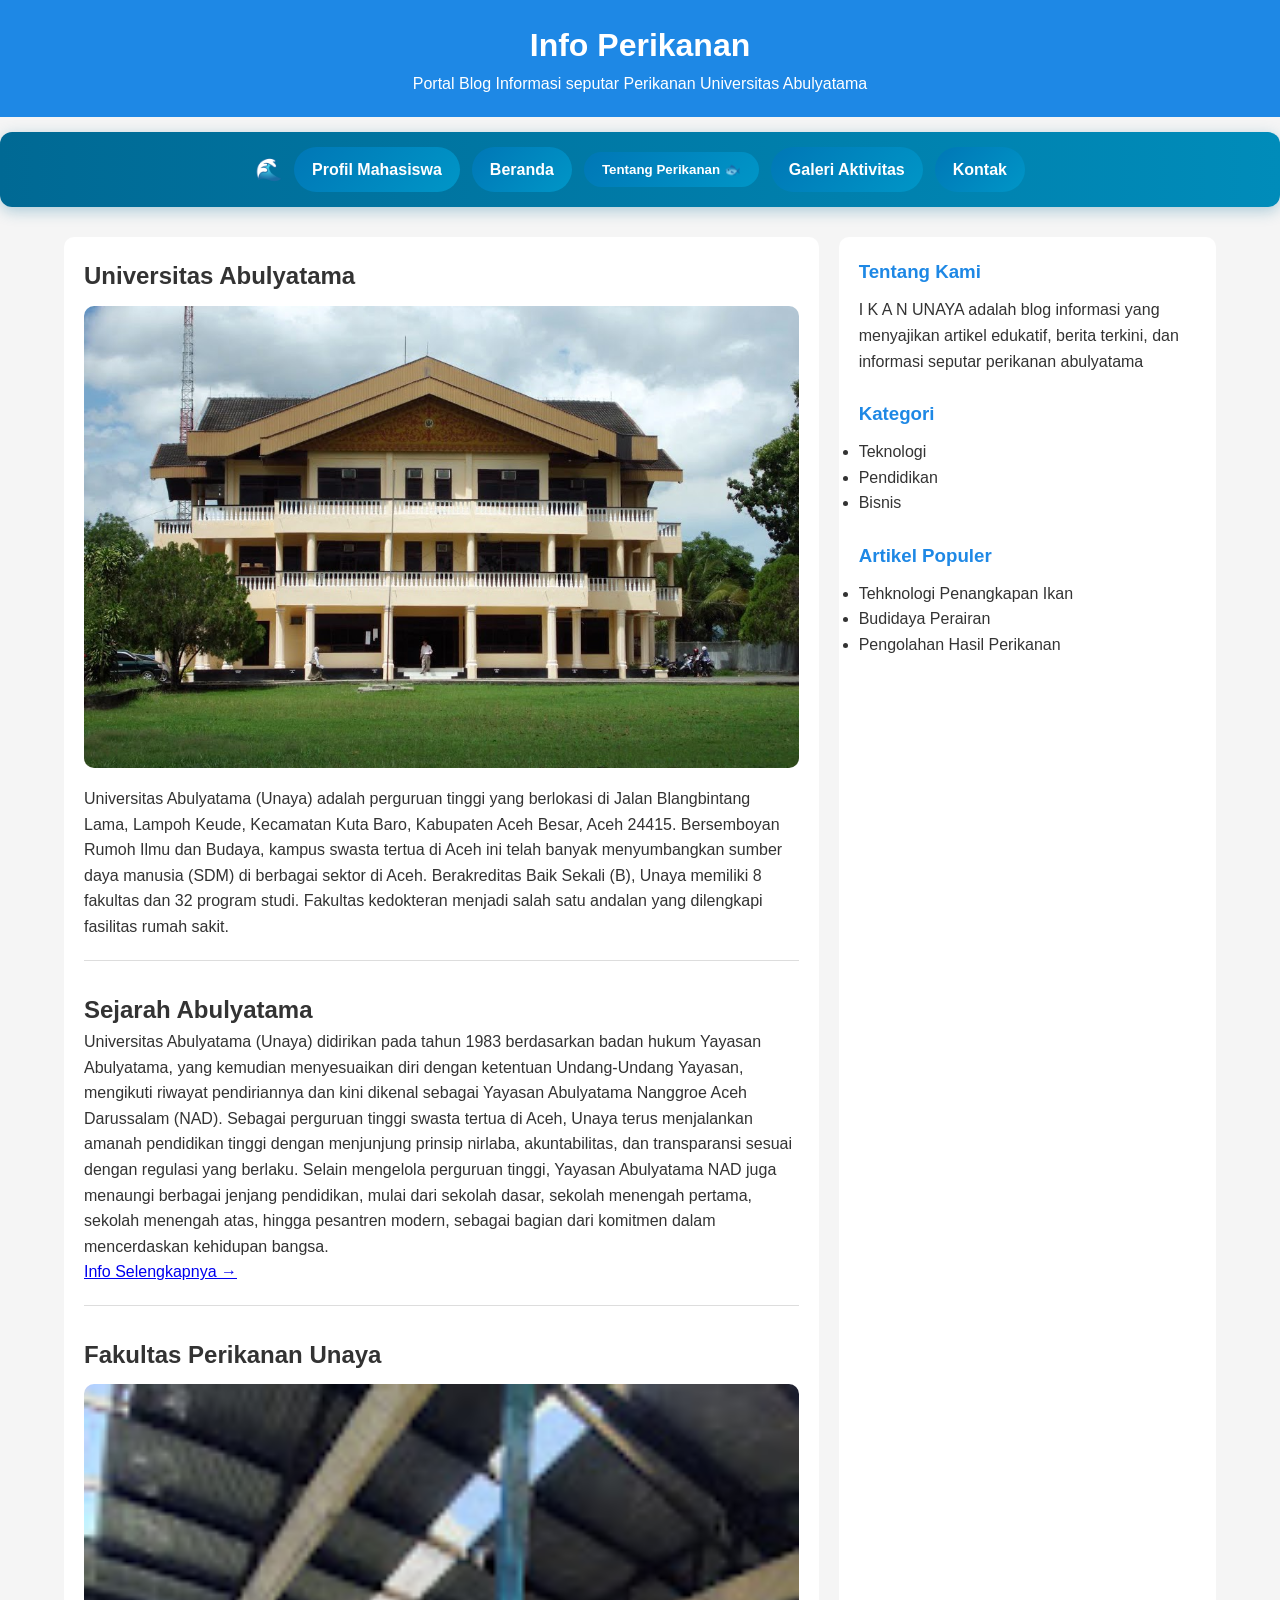
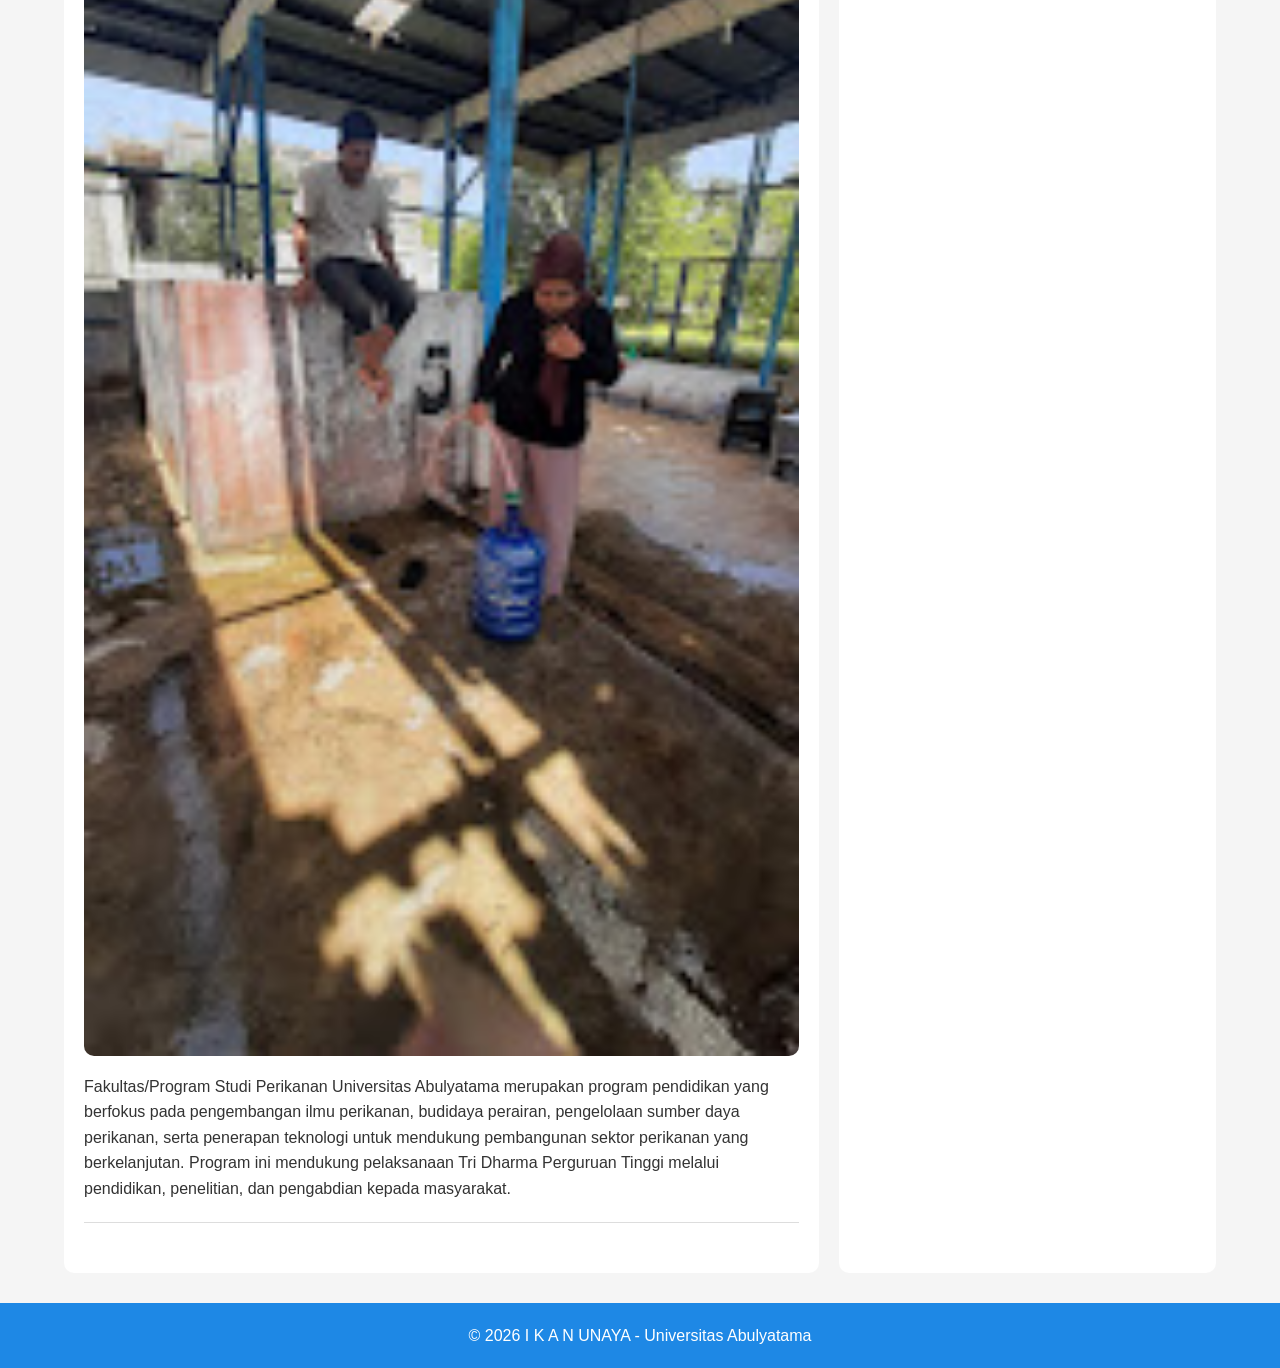
<file: index.html>
<!DOCTYPE html>
<html lang="id">
<head>
    <meta charset="UTF-8">
    <meta name="viewport" content="width=device-width, initial-scale=1.0">
    <title>I K A N UNAYA - Informasi Kegiatan Perikanan Universitas Abulyatama</title>
    <link rel="stylesheet" href="index.css">
    <script src="index.js"></script>
</head>
<body>
    <header> 
        <h1>Info Perikanan</h1>
        <p>Portal Blog Informasi seputar Perikanan Universitas Abulyatama</p>
    </header> 

<div class="navbar">
    <button onclick="toggleMenu()">☰ Menu</button>
</div>
<div>
    <nav id="menu" class="menu">
        <a href="profilmahasiswa.html">Profil Mahasiswa</a>
        <a href="index.html">Beranda</a> 
        <div class="dropdown">
            <button class="dropbtn" onclick="toggleDropdown(event)">Tentang Perikanan 🐟</button>
            <div class="dropdown-content" id="dropdownMenu">
                <a href="#" onclick="maintenancePopup(); return false;">Teknik Penangkapan Ikan</a>
                <a href="BP.html">Budidaya Perairan</a>
                <a href="#" onclick="maintenancePopup(); return false;">Pemanfaatan Sumber Daya Perikanan</a>
            </div>
        </div>
        <a href="galeri.html">Galeri Aktivitas</a>
        <a href="kontak.html">Kontak</a>
    </nav>
</div>
    <div class="container">

        <main class="content">

            <article class="post">
                <h2>Universitas Abulyatama</h2>
                <img src="IKAN UNAYA/kampus Universitas Abulyatama.jpg" alt="UNIVERSITAS ABULYATAMA">
                <p>
                    Universitas Abulyatama (Unaya) adalah perguruan tinggi yang berlokasi di Jalan Blangbintang Lama, Lampoh Keude, Kecamatan Kuta Baro, Kabupaten Aceh Besar, Aceh 24415. Bersemboyan Rumoh Ilmu dan Budaya, kampus swasta tertua di Aceh ini telah banyak menyumbangkan sumber daya manusia (SDM) di berbagai sektor di Aceh. Berakreditas Baik Sekali (B), Unaya memiliki 8 fakultas dan 32 program studi. Fakultas kedokteran menjadi salah satu andalan yang dilengkapi fasilitas rumah sakit.
                </p>
            </article>

            <article class="post">
                <h2>Sejarah Abulyatama</h2>
                <p>
                    Universitas Abulyatama (Unaya) didirikan pada tahun 1983 berdasarkan badan hukum Yayasan Abulyatama,
                    yang kemudian menyesuaikan diri dengan ketentuan Undang-Undang Yayasan,
                    mengikuti riwayat pendiriannya dan kini dikenal sebagai Yayasan Abulyatama Nanggroe Aceh Darussalam (NAD). 
                    Sebagai perguruan tinggi swasta tertua di Aceh, Unaya terus menjalankan amanah pendidikan tinggi dengan menjunjung prinsip nirlaba, 
                    akuntabilitas, dan transparansi sesuai dengan regulasi yang berlaku. 
                    Selain mengelola perguruan tinggi, Yayasan Abulyatama NAD juga menaungi berbagai jenjang pendidikan, 
                    mulai dari sekolah dasar, sekolah menengah pertama, sekolah menengah atas, hingga pesantren modern, 
                    sebagai bagian dari komitmen dalam mencerdaskan kehidupan bangsa.
                </p>
                <a href="https://unaya.ac.id/tentang">Info Selengkapnya →</a>
            </article>

            <article class="post">
                <h2>Fakultas Perikanan Unaya</h2>
                <img src="IKAN UNAYA/20250528_121201(0).jpg" alt="FAPERI UNAYA" width="50">
                <p>
                    Fakultas/Program Studi Perikanan Universitas Abulyatama merupakan program pendidikan yang berfokus pada pengembangan ilmu perikanan, 
                    budidaya perairan, pengelolaan sumber daya perikanan, 
                    serta penerapan teknologi untuk mendukung pembangunan sektor perikanan yang berkelanjutan. 
                    Program ini mendukung pelaksanaan Tri Dharma Perguruan Tinggi melalui pendidikan, penelitian,
                     dan pengabdian kepada masyarakat.
                </p>
            </article>

        </main>

        <aside class="sidebar">

            <div class="widget">
                <h3>Tentang Kami</h3>
                <p>
                    I K A N UNAYA adalah blog informasi yang menyajikan artikel
                    edukatif, berita terkini, dan informasi seputar perikanan abulyatama
                </p>
            </div>

            <div class="widget">
                <h3>Kategori</h3>
                <ul>
                    <li>Teknologi</li>
                    <li>Pendidikan</li>
                    <li>Bisnis</li>
                </ul>
            </div>

            <div class="widget">
                <h3>Artikel Populer</h3>
                <ul>
                    <li>Tehknologi Penangkapan Ikan</li>
                    <li>Budidaya Perairan</li>
                    <li>Pengolahan Hasil Perikanan</li>
                </ul>
            </div>

        </aside>

    </div>

    <footer>
        <p>&copy; 2026 I K A N UNAYA - Universitas Abulyatama</p>
    </footer>

</body>
</html>
</file>
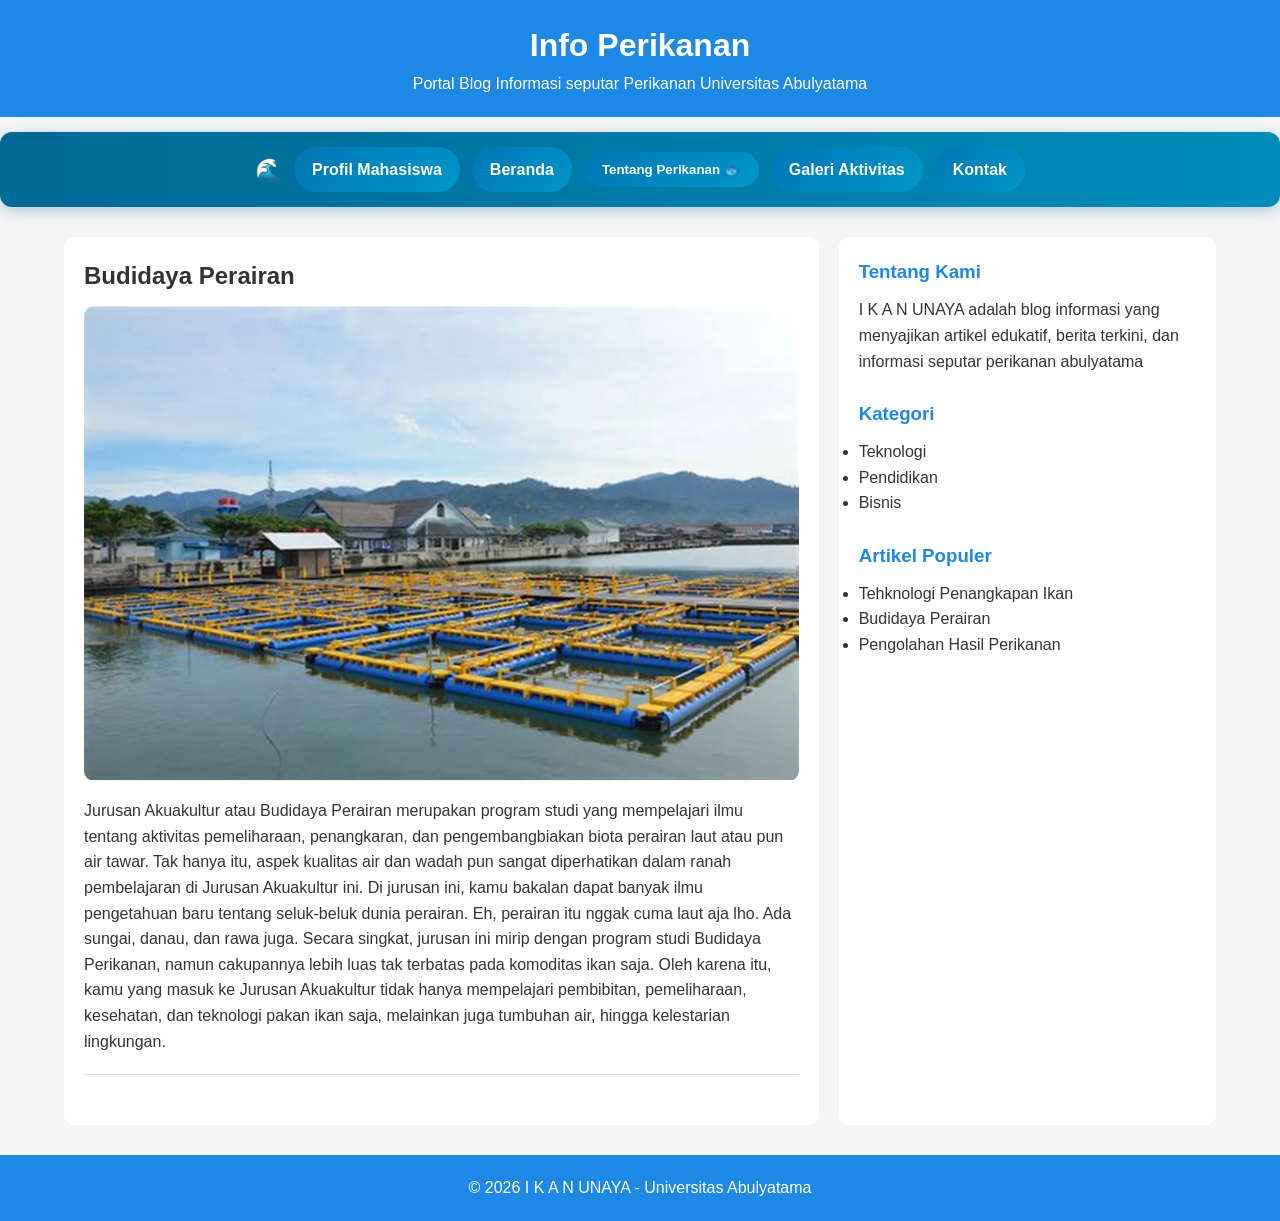
<file: BP.html>
<!DOCTYPE html>
<html lang="id">
<head>
    <meta charset="UTF-8">
    <meta name="viewport" content="width=device-width, initial-scale=1.0">
    <title>I K A N UNAYA - Informasi Kegiatan Perikanan Universitas Abulyatama</title>
    <link rel="stylesheet" href="index.css">
    <script src="index.js"></script>
</head>
<body>
    <header> 
        <h1>Info Perikanan</h1>
        <p>Portal Blog Informasi seputar Perikanan Universitas Abulyatama</p>
    </header> 

<div class="navbar">
    <button onclick="toggleMenu()">☰ Menu</button>
</div>
<div>
    <nav id="menu" class="menu">
        <a href="profilmahasiswa.html">Profil Mahasiswa</a>
        <a href="index.html">Beranda</a> 
        <div class="dropdown">
            <button class="dropbtn" onclick="toggleDropdown(event)">Tentang Perikanan 🐟</button>
            <div class="dropdown-content" id="dropdownMenu">
                <a href="#" onclick="maintenancePopup(); return false;">Teknik Penangkapan Ikan</a>
                <a href="BP.html">Budidaya Perairan</a>
                <a href="#" onclick="maintenancePopup(); return false;">Pemanfaatan Sumber Daya Perikanan</a>
            </div>
        </div>
        <a href="galeri.html">Galeri Aktivitas</a>
        <a href="kontak.html">Kontak</a>
    </nav>
</div>
    <div class="container">

        <main class="content">

            <article class="post">
                <h2>Budidaya Perairan</h2>
                <img src="IKAN UNAYA/OIP.webp" alt="UNIVERSITAS ABULYATAMA">
                <p>
                    Jurusan Akuakultur atau Budidaya Perairan merupakan program studi yang mempelajari ilmu tentang aktivitas pemeliharaan, penangkaran, dan pengembangbiakan biota perairan laut atau pun air tawar. Tak hanya itu, aspek kualitas air dan wadah pun sangat diperhatikan dalam ranah pembelajaran di Jurusan Akuakultur ini.

Di jurusan ini, kamu bakalan dapat banyak ilmu pengetahuan baru tentang seluk-beluk dunia perairan. Eh, perairan itu nggak cuma laut aja lho. Ada sungai, danau, dan rawa juga. Secara singkat, jurusan ini mirip dengan program studi Budidaya Perikanan, namun cakupannya lebih luas tak terbatas pada komoditas ikan saja.

Oleh karena itu, kamu yang masuk ke Jurusan Akuakultur tidak hanya mempelajari pembibitan, pemeliharaan, kesehatan, dan teknologi pakan ikan saja, melainkan juga tumbuhan air, hingga kelestarian lingkungan.
                </p>
            </article>


        </main>

        <aside class="sidebar">

            <div class="widget">
                <h3>Tentang Kami</h3>
                <p>
                    I K A N UNAYA adalah blog informasi yang menyajikan artikel
                    edukatif, berita terkini, dan informasi seputar perikanan abulyatama
                </p>
            </div>

            <div class="widget">
                <h3>Kategori</h3>
                <ul>
                    <li>Teknologi</li>
                    <li>Pendidikan</li>
                    <li>Bisnis</li>
                </ul>
            </div>

            <div class="widget">
                <h3>Artikel Populer</h3>
                <ul>
                    <li>Tehknologi Penangkapan Ikan</li>
                    <li>Budidaya Perairan</li>
                    <li>Pengolahan Hasil Perikanan</li>
                </ul>
            </div>

        </aside>

    </div>

    <footer>
        <p>&copy; 2026 I K A N UNAYA - Universitas Abulyatama</p>
    </footer>

</body>
</html>
</file>
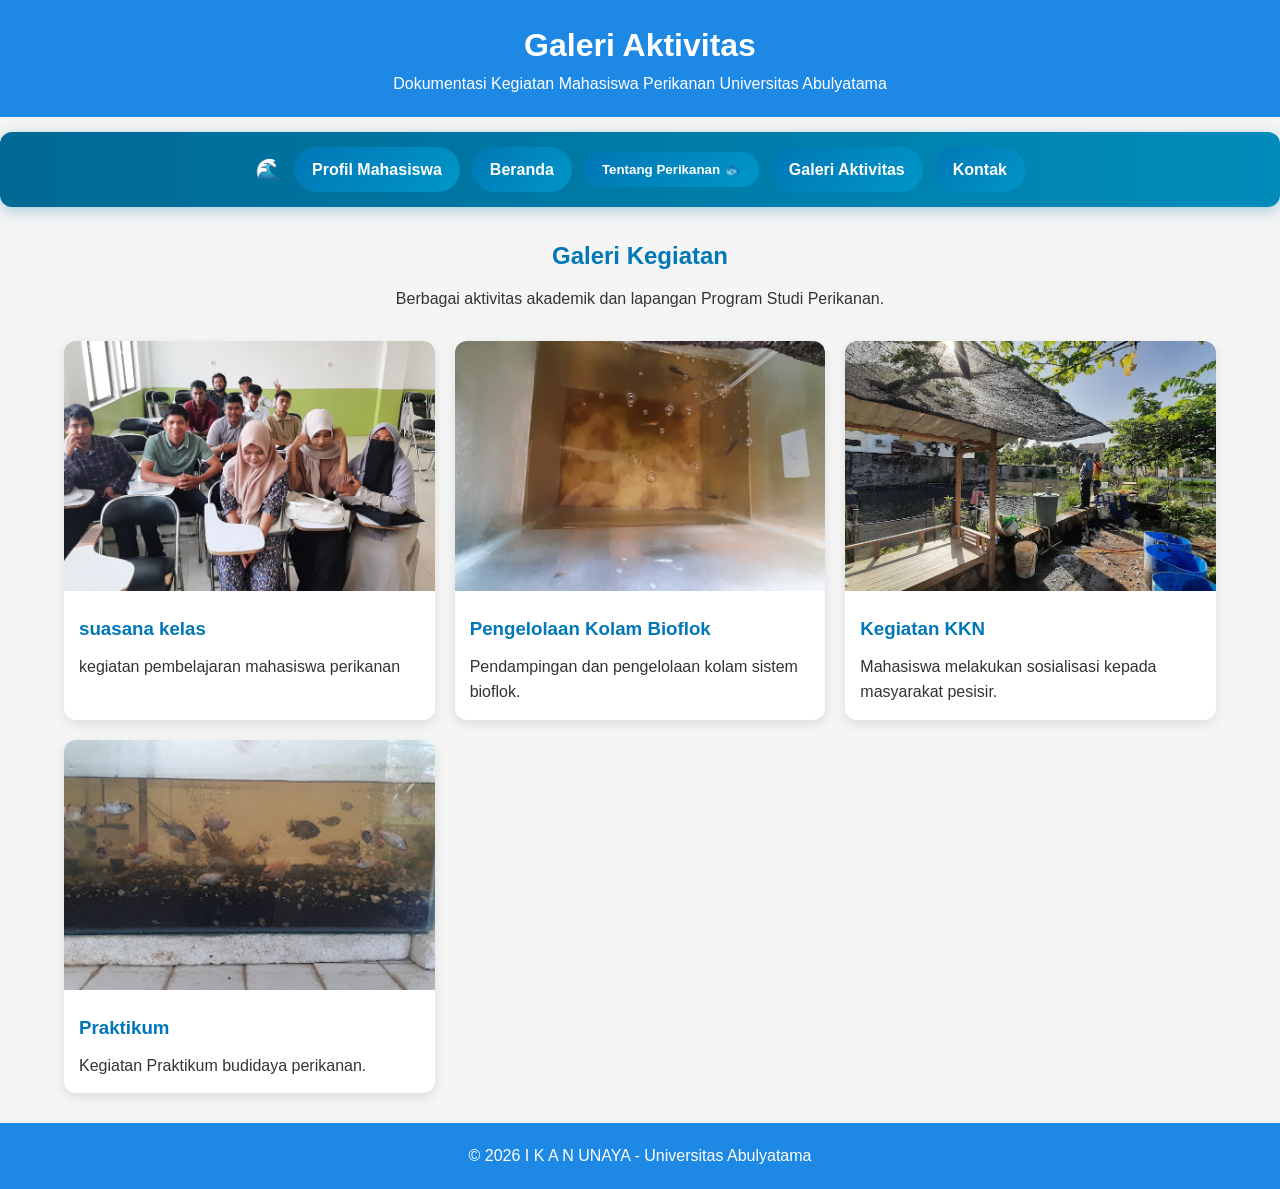
<file: galeri.html>
<!DOCTYPE html>
<html lang="id">
<head>
    <meta charset="UTF-8">
    <meta name="viewport" content="width=device-width, initial-scale=1.0">
    <title>Galeri Aktivitas - I K A N UNAYA</title>
    <link rel="stylesheet" href="galeri.css">
    <script src="index.js"></script>
</head>
<body>

<header>
    <h1>Galeri Aktivitas</h1>
    <p>Dokumentasi Kegiatan Mahasiswa Perikanan Universitas Abulyatama</p>
</header>

<div class="navbar">
    <button onclick="toggleMenu()">☰ Menu</button>
</div>
<div>
    <nav id="menu" class="menu">
        <a href="profilmahasiswa.html">Profil Mahasiswa</a>
        <a href="index.html">Beranda</a> 
        <div class="dropdown">
            <button class="dropbtn" onclick="toggleDropdown(event)">Tentang Perikanan 🐟</button>
            <div class="dropdown-content" id="dropdownMenu">
                <a href="#" onclick="maintenancePopup(); return false;">Teknik Penangkapan Ikan</a>
                <a href="BP.html">Budidaya Perairan</a>
                <a href="#" onclick="maintenancePopup(); return false;">Pemanfaatan Sumber Daya Perikanan</a>
            </div>
        </div>
        <a href="galeri.html">Galeri Aktivitas</a>
        <a href="kontak.html">Kontak</a>
    </nav>
</div>
<div class="gallery-container">

    <div class="gallery-title">
        <h2>Galeri Kegiatan</h2>
        <p>Berbagai aktivitas akademik dan lapangan Program Studi Perikanan.</p>
    </div>

    <div class="gallery-grid">

        <div class="gallery-item">
            <img src="IKAN UNAYA/20241019_151613.jpg" alt="kelas">
            <div class="gallery-caption">
                <h3>suasana kelas</h3>
                <p>kegiatan pembelajaran mahasiswa perikanan</p>
            </div>
        </div>

        <div class="gallery-item">
            <img src="IKAN UNAYA/20250704_112302.jpg" alt="Bioflok">
            <div class="gallery-caption">
                <h3>Pengelolaan Kolam Bioflok</h3>
                <p>Pendampingan dan pengelolaan kolam sistem bioflok.</p>
            </div>
        </div>

        <div class="gallery-item">
            <img src="IKAN UNAYA/20260222_090924.jpg" alt="KKN">
            <div class="gallery-caption">
                <h3>Kegiatan KKN</h3>
                <p>Mahasiswa melakukan sosialisasi kepada masyarakat pesisir.</p>
            </div>
        </div>

        <div class="gallery-item">
            <img src="IKAN UNAYA/20250808_100849.jpg" alt="Praktikum">
            <div class="gallery-caption">
                <h3>Praktikum</h3>
                <p>Kegiatan Praktikum budidaya perikanan.</p>
            </div>
        </div>

    </div>

</div>

<footer>
    <p>&copy; 2026 I K A N UNAYA - Universitas Abulyatama</p>
</footer>

</body>
</html>
</file>
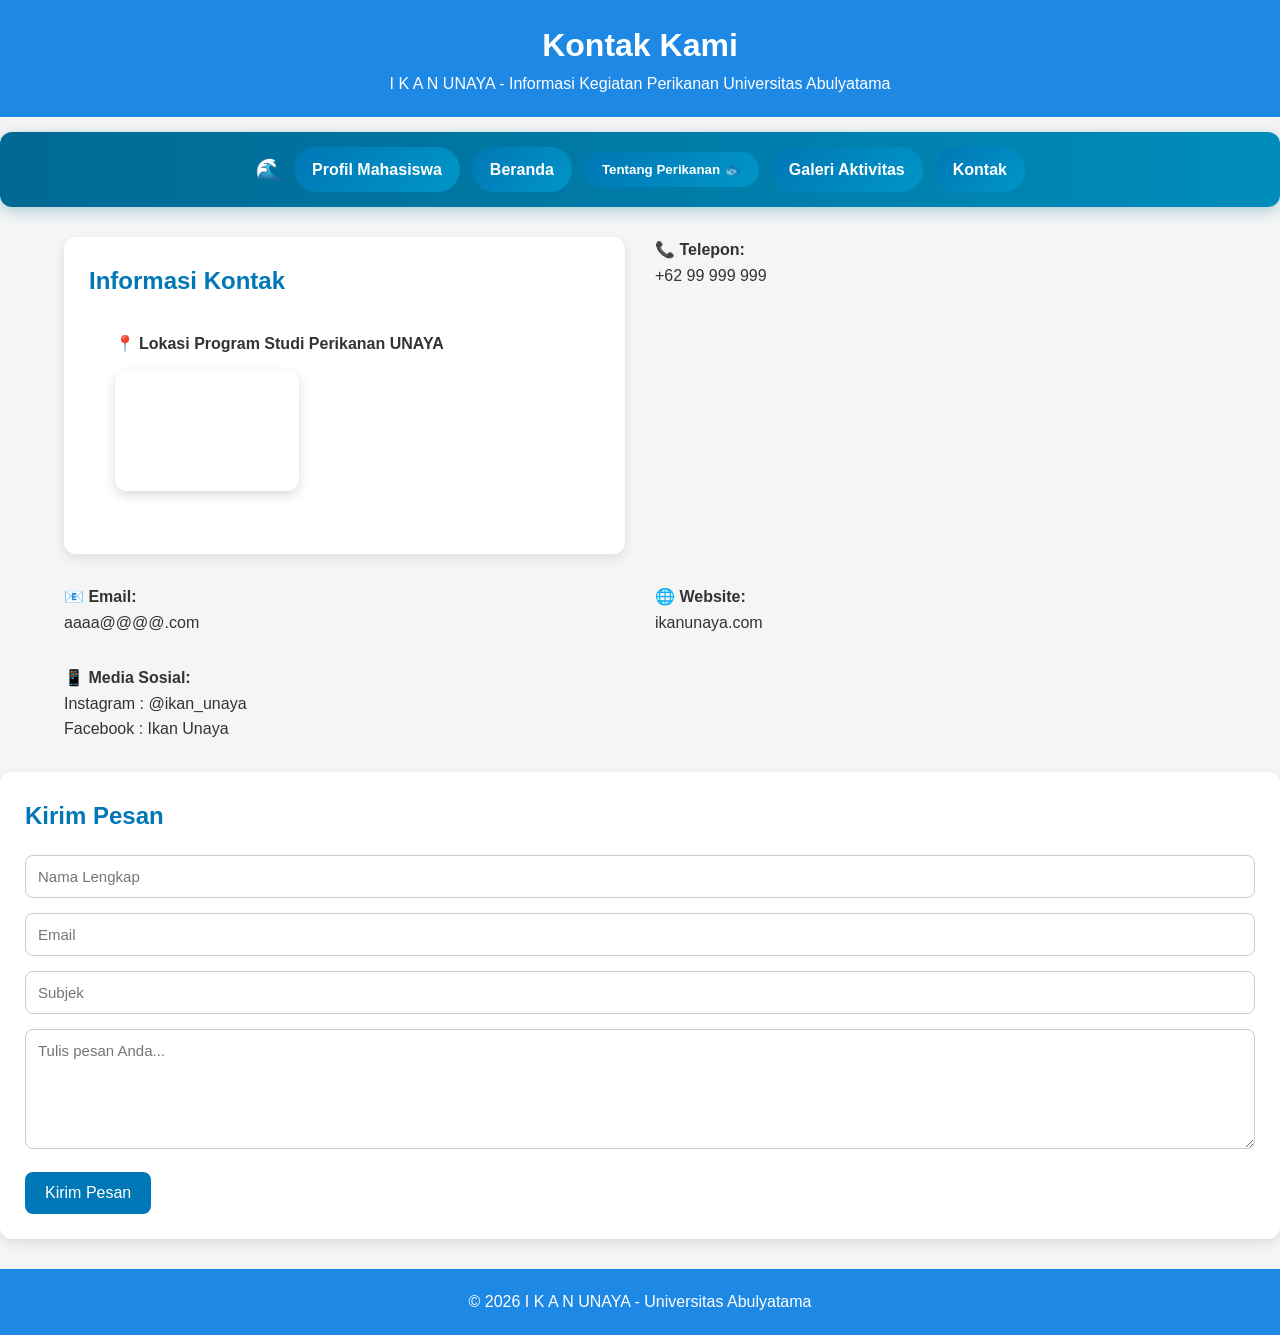
<file: kontak.html>
<!DOCTYPE html>
<html lang="id">
<head>
    <meta charset="UTF-8">
    <meta name="viewport" content="width=device-width, initial-scale=1.0">
    <title>I K A N UNAYA - Informasi Kegiatan Perikanan Universitas Abulyatama</title>
    <link rel="stylesheet" href="kontak.css">
    <script src="index.js"></script>
</head>
<body>
    <header>
        <h1>Kontak Kami</h1>
        <p>I K A N UNAYA - Informasi Kegiatan Perikanan Universitas Abulyatama</p>
    </header>

<div class="navbar">
    <button onclick="toggleMenu()">☰ Menu</button>
</div>
<div>
    <nav id="menu" class="menu">
        <a href="profilmahasiswa.html">Profil Mahasiswa</a>
        <a href="index.html">Beranda</a> 
        <div class="dropdown">
            <button class="dropbtn" onclick="toggleDropdown(event)">Tentang Perikanan 🐟</button>
            <div class="dropdown-content" id="dropdownMenu">
                <a href="#" onclick="maintenancePopup(); return false;">Teknik Penangkapan Ikan</a>
                <a href="BP.html">Budidaya Perairan</a>
                <a href="#" onclick="maintenancePopup(); return false;">Pemanfaatan Sumber Daya Perikanan</a>
            </div>
        </div>
        <a href="galeri.html">Galeri Aktivitas</a>
        <a href="kontak.html">Kontak</a>
    </nav>
</div>

    <div class="contact-container">

    <div class="contact-info">

        <h2>Informasi Kontak</h2>

        <section class="map-section">
    <p><strong>📍 Lokasi Program Studi Perikanan UNAYA</strong></p>

    <iframe
        src="https://www.google.com/maps?q=5.532892829201175,95.38777152394381"
        width="40%"
        height="120"
        style="border:0;"
        allowfullscreen=""
        loading="lazy">
    </iframe>
</section>

</div>

        <p><strong>📞 Telepon:</strong><br>
        +62 99 999 999</p>

        <p><strong>📧 Email:</strong><br>
        aaaa@@@@.com</p>

        <p><strong>🌐 Website:</strong><br>
        ikanunaya.com</p>

        <p><strong>📱 Media Sosial:</strong><br>
        Instagram : @ikan_unaya<br>
        Facebook : Ikan Unaya</p>

    </div>

    <div class="contact-form">

        <h2>Kirim Pesan</h2>

        <form>

            <input
                type="text"
                placeholder="Nama Lengkap"
                required>

            <input
                type="email"
                placeholder="Email"
                required>

            <input
                type="text"
                placeholder="Subjek"
                required>

            <textarea
                placeholder="Tulis pesan Anda..."
                required></textarea>

            <button type="submit">
                Kirim Pesan
            </button>

        </form>

    </div>

</div>

    <footer>
        <p>&copy; 2026 I K A N UNAYA - Universitas Abulyatama</p>
    </footer>

</body>
</html>
</file>
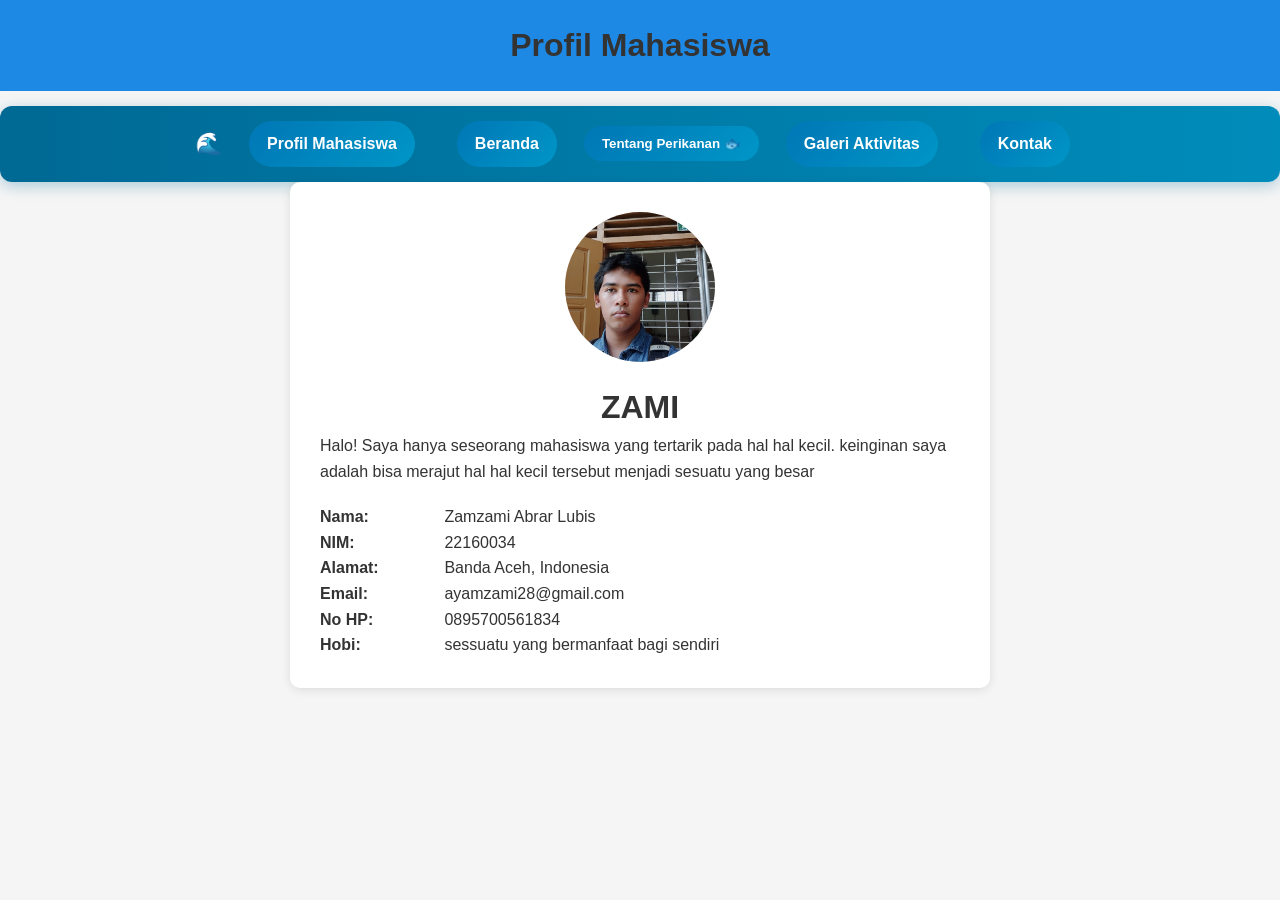
<file: profilmahasiswa.html>
<!DOCTYPE html>
<html lang="id">
<head>
    <meta charset="UTF-8">
    <meta name="viewport" content="width=device-width, initial-scale=1.0">
    <title>I K A N UNAYA - Informasi Kegiatan Perikanan Universitas Abulyatama</title>
    <link rel="stylesheet" href="profilmahasiswa.css">
    <script src="index.js"></script>
</head>
<body>
    <header>
    <h1>Profil Mahasiswa</h1>
</header>

<div class="navbar">
    <button onclick="toggleMenu()">☰ Menu</button>
</div>
<div>
    <nav id="menu" class="menu">
        <a href="profilmahasiswa.html">Profil Mahasiswa</a>
        <a href="index.html">Beranda</a> 
        <div class="dropdown">
            <button class="dropbtn" onclick="toggleDropdown(event)">Tentang Perikanan 🐟</button>
            <div class="dropdown-content" id="dropdownMenu">
                <a href="#" onclick="maintenancePopup(); return false;">Teknik Penangkapan Ikan</a>
                <a href="BP.html">Budidaya Perairan</a>
                <a href="#" onclick="maintenancePopup(); return false;">Pemanfaatan Sumber Daya Perikanan</a>
            </div>
        </div>
        <a href="galeri.html">Galeri Aktivitas</a>
        <a href="kontak.html">Kontak</a>
    </nav>
</div>
    <div class="container">
        <img src="IKAN UNAYA/IMG_20230318_113707.jpg" alt="Foto Profil" class="profile-img">

        <h1>ZAMI</h1>
        <p>
            Halo! Saya hanya seseorang mahasiswa yang tertarik pada hal hal kecil.
            keinginan saya adalah bisa merajut hal hal kecil tersebut menjadi sesuatu yang besar 
        </p>

        <div class="info">
            <p><strong>Nama:</strong> Zamzami Abrar Lubis</p>
            <p><strong>NIM:</strong> 22160034</p>
            <p><strong>Alamat:</strong> Banda Aceh, Indonesia</p>
            <p><strong>Email:</strong> ayamzami28@gmail.com</p>
            <p><strong>No HP:</strong> 0895700561834</p>
            <p><strong>Hobi:</strong> sessuatu yang bermanfaat bagi sendiri </p>
        </div>

</body>
</html>
</file>
<file: index.css>
*{
            margin:0;
            padding:0;
            box-sizing:border-box;
            font-family: Arial, sans-serif;
        }

        body{
            background:#f5f5f5;
            color:#333;
            line-height:1.6;
        }

        header{
            background:#1e88e5;
            color:white;
            padding:20px;
            text-align:center;
        }


/* =========================
   NAVBAR
========================= */

.navbar{
    width:90%;
    max-width:1200px;
    margin:15px auto 0;
}

.navbar button{
    display:none;
    background:#0077b6;
    color:white;
    border:none;
    padding:12px 18px;
    border-radius:10px;
    cursor:pointer;
    font-size:16px;
    font-weight:bold;
}

.navbar button:hover{
    background:#0096c7;
}

.menu{
    width:100%;
    display:flex;
    justify-content:center;
    align-items:center;
    flex-wrap:wrap;
    gap:12px;
    background:linear-gradient(90deg,#006994,#008cba);
    padding:15px 25px;
    border-radius:12px;
    box-shadow:0 4px 15px rgba(0,105,148,.3);
    transition:all .3s ease;
}

.menu::before{
    content:"🌊";
    font-size:22px;
}

.menu > a,
.dropbtn{
    display:inline-block;
    padding:10px 18px;
    text-decoration:none;
    color:white;
    background:linear-gradient(135deg,#0077b6,#0096c7);
    border:none;
    border-radius:25px;
    cursor:pointer;
    font-weight:600;
    transition:.3s;
}

.menu > a:hover,
.dropbtn:hover{
    background:linear-gradient(135deg,#0096c7,#00b4d8);
    transform:translateY(-2px);
    box-shadow:0 4px 12px rgba(0,150,199,.4);
}

/* Dropdown */
.dropdown{
    position:relative;
}

.dropdown-content{
    display:none;
    position:absolute;
    top:calc(100% + 8px);
    left:0;
    min-width:270px;
    background:white;
    border-radius:12px;
    overflow:hidden;
    box-shadow:0 8px 20px rgba(0,0,0,.15);
    z-index:1000;
}

.dropdown-content a{
    display:block;
    padding:12px 16px;
    text-decoration:none;
    color:#004d66;
    border-left:4px solid #00b4d8;
    transition:.3s;
}

.dropdown-content a:hover{
    background:#caf0f8;
    padding-left:22px;
}

.dropdown-content.show{
    display:block;
}

/* =========================
   MOBILE
========================= */
@media (max-width:768px){

    .navbar{
        width:95%;
    }

    /* Tombol hamburger tampil */
    .navbar button{
        display:block;
        width:100%;
        margin-bottom:10px;
    }

    /* Menu disembunyikan */
    .menu{
        display:none;
        flex-direction:column;
        align-items:stretch;
        padding:15px;
    }

    /* Ditampilkan oleh JS */
    .menu.show{
        display:flex;
    }

    .menu::before{
        display:none;
    }

    .menu a,
    .dropbtn{
        width:100%;
        text-align:center;
    }

    /* Dropdown mobile */
    .dropdown-content{
        position:static;
        width:100%;
        min-width:unset;
        box-shadow:none;
        border-radius:8px;
        margin-top:5px;
    }
}
        .container{
            width:90%;
            max-width:1200px;
            margin:30px auto;
            display:grid;
            grid-template-columns: 2fr 1fr;
            gap:20px;
        }

        .content{
            background:white;
            padding:20px;
            border-radius:10px;
        }

        .post{
            margin-bottom:30px;
            padding-bottom:20px;
            border-bottom:1px solid #ddd;
        }

        .post img{
            width:100%;
            border-radius:10px;
            margin:10px 0;
        }

        .sidebar{
            background:white;
            padding:20px;
            border-radius:10px;
        }

        .widget{
            margin-bottom:25px;
        }

        .widget h3{
            margin-bottom:10px;
            color:#1e88e5;
        }

        footer{
            background:#1e88e5;
            color:white;
            text-align:center;
            padding:20px;
            margin-top:30px;
        }

        @media(max-width:768px){
            .container{
                grid-template-columns:1fr;
            }
        }
</file>
<file: galeri.css>
*{
            margin:0;
            padding:0;
            box-sizing:border-box;
            font-family: Arial, sans-serif;
        }

        body{
            background:#f5f5f5;
            color:#333;
            line-height:1.6;
        }

        header{
            background:#1e88e5;
            color:white;
            padding:20px;
            text-align:center;
        }
 footer{
            background:#1e88e5;
            color:white;
            text-align:center;
            padding:20px;
            margin-top:30px;
        }

        @media(max-width:768px){
            .container{
                grid-template-columns:1fr;
            }
        }

/* =========================
   NAVBAR
========================= */

.navbar{
    width:90%;
    max-width:1200px;
    margin:15px auto 0;
}

.navbar button{
    display:none;
    background:#0077b6;
    color:white;
    border:none;
    padding:12px 18px;
    border-radius:10px;
    cursor:pointer;
    font-size:16px;
    font-weight:bold;
}

.navbar button:hover{
    background:#0096c7;
}

.menu{
    width:100%;
    display:flex;
    justify-content:center;
    align-items:center;
    flex-wrap:wrap;
    gap:12px;
    background:linear-gradient(90deg,#006994,#008cba);
    padding:15px 25px;
    border-radius:12px;
    box-shadow:0 4px 15px rgba(0,105,148,.3);
    transition:all .3s ease;
}

.menu::before{
    content:"🌊";
    font-size:22px;
}

.menu > a,
.dropbtn{
    display:inline-block;
    padding:10px 18px;
    text-decoration:none;
    color:white;
    background:linear-gradient(135deg,#0077b6,#0096c7);
    border:none;
    border-radius:25px;
    cursor:pointer;
    font-weight:600;
    transition:.3s;
}

.menu > a:hover,
.dropbtn:hover{
    background:linear-gradient(135deg,#0096c7,#00b4d8);
    transform:translateY(-2px);
    box-shadow:0 4px 12px rgba(0,150,199,.4);
}

/* Dropdown */
.dropdown{
    position:relative;
}

.dropdown-content{
    display:none;
    position:absolute;
    top:calc(100% + 8px);
    left:0;
    min-width:270px;
    background:white;
    border-radius:12px;
    overflow:hidden;
    box-shadow:0 8px 20px rgba(0,0,0,.15);
    z-index:1000;
}

.dropdown-content a{
    display:block;
    padding:12px 16px;
    text-decoration:none;
    color:#004d66;
    border-left:4px solid #00b4d8;
    transition:.3s;
}

.dropdown-content a:hover{
    background:#caf0f8;
    padding-left:22px;
}

.dropdown-content.show{
    display:block;
}

/* =========================
   MOBILE
========================= */
@media (max-width:768px){

    .navbar{
        width:95%;
    }

    /* Tombol hamburger tampil */
    .navbar button{
        display:block;
        width:100%;
        margin-bottom:10px;
    }

    /* Menu disembunyikan */
    .menu{
        display:none;
        flex-direction:column;
        align-items:stretch;
        padding:15px;
    }

    /* Ditampilkan oleh JS */
    .menu.show{
        display:flex;
    }

    .menu::before{
        display:none;
    }

    .menu a,
    .dropbtn{
        width:100%;
        text-align:center;
    }

    /* Dropdown mobile */
    .dropdown-content{
        position:static;
        width:100%;
        min-width:unset;
        box-shadow:none;
        border-radius:8px;
        margin-top:5px;
    }
}
.gallery-container{
            width:90%;
            max-width:1200px;
            margin:30px auto;
        }

        .gallery-title{
            text-align:center;
            margin-bottom:30px;
        }

        .gallery-title h2{
            color:#0077b6;
            margin-bottom:10px;
        }

        .gallery-grid{
            display:grid;
            grid-template-columns:repeat(auto-fit,minmax(300px,1fr));
            gap:20px;
        }

        .gallery-item{
            background:white;
            border-radius:12px;
            overflow:hidden;
            box-shadow:0 4px 12px rgba(0,0,0,.1);
            transition:.3s;
        }

        .gallery-item:hover{
            transform:translateY(-5px);
        }

        .gallery-item img{
            width:100%;
            height:250px;
            object-fit:cover;
        }

        .gallery-caption{
            padding:15px;
        }

        .gallery-caption h3{
            color:#0077b6;
            margin-bottom:10px;
        }
</file>
<file: kontak.css>
*{
            margin:0;
            padding:0;
            box-sizing:border-box;
            font-family: Arial, sans-serif;
        }

        body{
            background:#f5f5f5;
            color:#333;
            line-height:1.6;
        }

        header{
            background:#1e88e5;
            color:white;
            padding:20px;
            text-align:center;
        }

           footer{
            background:#1e88e5;
            color:white;
            text-align:center;
            padding:20px;
            margin-top:30px;
        }

        @media(max-width:768px){
            .container{
                grid-template-columns:1fr;
            }
        }
      
/* =========================
   NAVBAR
========================= */

.navbar{
    width:90%;
    max-width:1200px;
    margin:15px auto 0;
}

.navbar button{
    display:none;
    background:#0077b6;
    color:white;
    border:none;
    padding:12px 18px;
    border-radius:10px;
    cursor:pointer;
    font-size:16px;
    font-weight:bold;
}

.navbar button:hover{
    background:#0096c7;
}

.menu{
    width:100%;
    display:flex;
    justify-content:center;
    align-items:center;
    flex-wrap:wrap;
    gap:12px;
    background:linear-gradient(90deg,#006994,#008cba);
    padding:15px 25px;
    border-radius:12px;
    box-shadow:0 4px 15px rgba(0,105,148,.3);
    transition:all .3s ease;
}

.menu::before{
    content:"🌊";
    font-size:22px;
}

.menu > a,
.dropbtn{
    display:inline-block;
    padding:10px 18px;
    text-decoration:none;
    color:white;
    background:linear-gradient(135deg,#0077b6,#0096c7);
    border:none;
    border-radius:25px;
    cursor:pointer;
    font-weight:600;
    transition:.3s;
}

.menu > a:hover,
.dropbtn:hover{
    background:linear-gradient(135deg,#0096c7,#00b4d8);
    transform:translateY(-2px);
    box-shadow:0 4px 12px rgba(0,150,199,.4);
}

/* Dropdown */
.dropdown{
    position:relative;
}

.dropdown-content{
    display:none;
    position:absolute;
    top:calc(100% + 8px);
    left:0;
    min-width:270px;
    background:white;
    border-radius:12px;
    overflow:hidden;
    box-shadow:0 8px 20px rgba(0,0,0,.15);
    z-index:1000;
}

.dropdown-content a{
    display:block;
    padding:12px 16px;
    text-decoration:none;
    color:#004d66;
    border-left:4px solid #00b4d8;
    transition:.3s;
}

.dropdown-content a:hover{
    background:#caf0f8;
    padding-left:22px;
}

.dropdown-content.show{
    display:block;
}

/* =========================
   MOBILE
========================= */
@media (max-width:768px){

    .navbar{
        width:95%;
    }

    /* Tombol hamburger tampil */
    .navbar button{
        display:block;
        width:100%;
        margin-bottom:10px;
    }

    /* Menu disembunyikan */
    .menu{
        display:none;
        flex-direction:column;
        align-items:stretch;
        padding:15px;
    }

    /* Ditampilkan oleh JS */
    .menu.show{
        display:flex;
    }

    .menu::before{
        display:none;
    }

    .menu a,
    .dropbtn{
        width:100%;
        text-align:center;
    }

    /* Dropdown mobile */
    .dropdown-content{
        position:static;
        width:100%;
        min-width:unset;
        box-shadow:none;
        border-radius:8px;
        margin-top:5px;
    }
}  

        .contact-container{
            width:90%;
            max-width:1200px;
            margin:30px auto;
            display:grid;
            grid-template-columns:1fr 1fr;
            gap:30px;
        }

        .contact-info,
        .contact-form{
            background:white;
            padding:25px;
            border-radius:12px;
            box-shadow:0 4px 12px rgba(0,0,0,.1);
        }

        .contact-info h2,
        .contact-form h2{
            color:#0077b6;
            margin-bottom:20px;
        }

        .contact-info p{
            margin-bottom:15px;
        }

        .contact-form input,
        .contact-form textarea{
            width:100%;
            padding:12px;
            margin-bottom:15px;
            border:1px solid #ccc;
            border-radius:8px;
            font-size:15px;
        }

        .contact-form textarea{
            resize:vertical;
            min-height:120px;
        }

        .contact-form button{
            background:#0077b6;
            color:white;
            border:none;
            padding:12px 20px;
            border-radius:8px;
            cursor:pointer;
            font-size:16px;
        }

        .contact-form button:hover{
            background:#0096c7;
        }

        @media(max-width:768px){

            .contact-container{
                grid-template-columns:1fr;
            }

        }

        .map-section{
    width:90%;
    max-width:1200px;
    margin:30px auto;
}

.map-section iframe{
    border-radius:12px;
    box-shadow:0 4px 12px rgba(0,0,0,.15);
}
</file>
<file: profilmahasiswa.css>
*{
            margin:0;
            padding:0;
            box-sizing:border-box;
            font-family: Arial, sans-serif;
        }

        body{
            background:#f5f5f5;
            color:#333;
            line-height:1.6;
        }

        header{
            background:#1e88e5;
            color:white;
            padding:20px;
            text-align:center;
        }


 footer{
            background:#1e88e5;
            color:white;
            text-align:center;
            padding:20px;
            margin-top:30px;
        }

        @media(max-width:768px){
            .container{
                grid-template-columns:1fr;
            }
        }
        /* =========================
   NAVBAR
========================= */

.navbar{
    width:90%;
    max-width:1200px;
    margin:15px auto 0;
}

.navbar button{
    display:none;
    background:#0077b6;
    color:white;
    border:none;
    padding:12px 18px;
    border-radius:10px;
    cursor:pointer;
    font-size:16px;
    font-weight:bold;
}

.navbar button:hover{
    background:#0096c7;
}

.menu{
    width:100%;
    display:flex;
    justify-content:center;
    align-items:center;
    flex-wrap:wrap;
    gap:12px;
    background:linear-gradient(90deg,#006994,#008cba);
    padding:15px 25px;
    border-radius:12px;
    box-shadow:0 4px 15px rgba(0,105,148,.3);
    transition:all .3s ease;
}

.menu::before{
    content:"🌊";
    font-size:22px;
}

.menu > a,
.dropbtn{
    display:inline-block;
    padding:10px 18px;
    text-decoration:none;
    color:white;
    background:linear-gradient(135deg,#0077b6,#0096c7);
    border:none;
    border-radius:25px;
    cursor:pointer;
    font-weight:600;
    transition:.3s;
}

.menu > a:hover,
.dropbtn:hover{
    background:linear-gradient(135deg,#0096c7,#00b4d8);
    transform:translateY(-2px);
    box-shadow:0 4px 12px rgba(0,150,199,.4);
}

/* Dropdown */
.dropdown{
    position:relative;
}

.dropdown-content{
    display:none;
    position:absolute;
    top:calc(100% + 8px);
    left:0;
    min-width:270px;
    background:white;
    border-radius:12px;
    overflow:hidden;
    box-shadow:0 8px 20px rgba(0,0,0,.15);
    z-index:1000;
}

.dropdown-content a{
    display:block;
    padding:12px 16px;
    text-decoration:none;
    color:#004d66;
    border-left:4px solid #00b4d8;
    transition:.3s;
}

.dropdown-content a:hover{
    background:#caf0f8;
    padding-left:22px;
}

.dropdown-content.show{
    display:block;
}

/* =========================
   MOBILE
========================= */
@media (max-width:768px){

    .navbar{
        width:95%;
    }

    /* Tombol hamburger tampil */
    .navbar button{
        display:block;
        width:100%;
        margin-bottom:10px;
    }

    /* Menu disembunyikan */
    .menu{
        display:none;
        flex-direction:column;
        align-items:stretch;
        padding:15px;
    }

    /* Ditampilkan oleh JS */
    .menu.show{
        display:flex;
    }

    .menu::before{
        display:none;
    }

    .menu a,
    .dropbtn{
        width:100%;
        text-align:center;
    }

    /* Dropdown mobile */
    .dropdown-content{
        position:static;
        width:100%;
        min-width:unset;
        box-shadow:none;
        border-radius:8px;
        margin-top:5px;
    }
}
        .container {
            max-width: 700px;
            margin: auto;
            background: white;
            padding: 30px;
            border-radius: 10px;
            box-shadow: 0 2px 10px rgba(0,0,0,0.1);
        }

        .profile-img {
            width: 150px;
            height: 150px;
            border-radius: 50%;
            object-fit: cover;
            display: block;
            margin: 0 auto 20px;
        }

        h1 {
            text-align: center;
            color: #333;
        }

        p {
            line-height: 1.6;
        }

        .info {
            margin-top: 20px;
        }

        .info strong {
            display: inline-block;
            width: 120px;
        }

        .footer {
            text-align: center;
            margin-top: 30px;
            color: #666;
        }
         nav{
            background:#1565c0;
            padding:10px;
            text-align:left;
        }
        nav a{
            color:white;
            text-decoration:none;
            margin:0 15px;
            font-weight:bold;
        }
</file>
